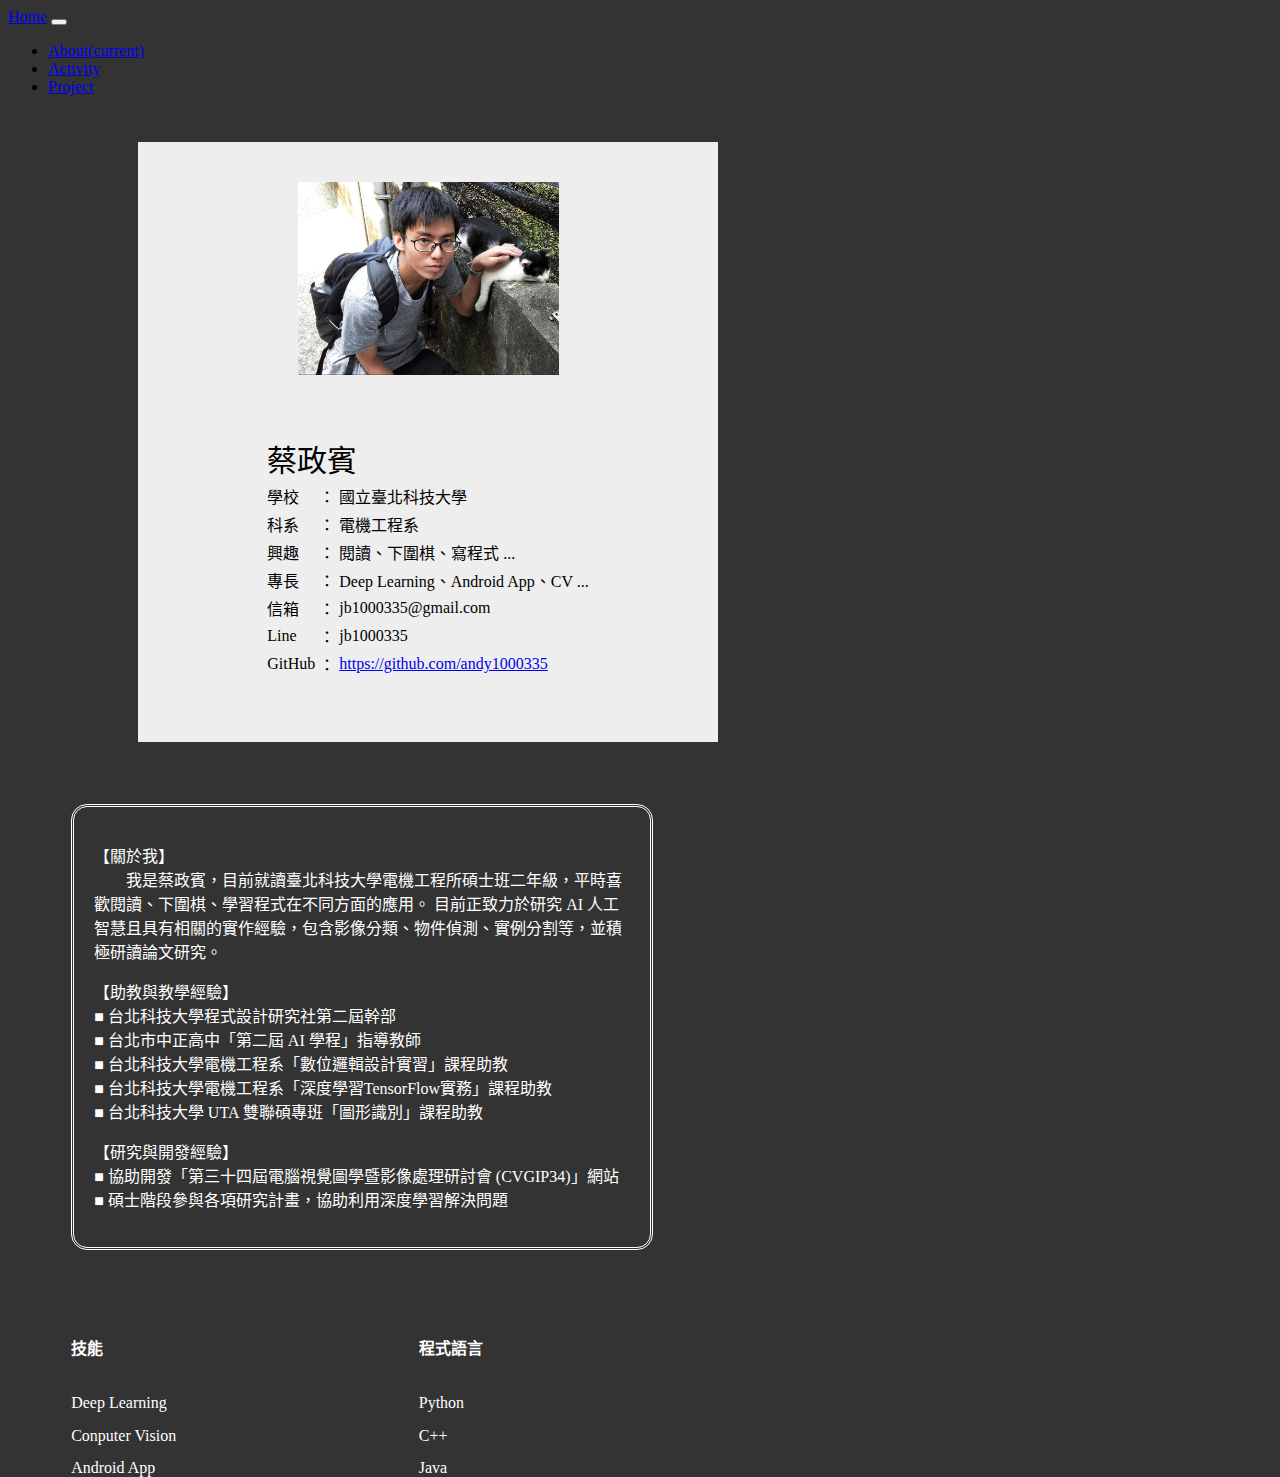
<file: about.html>
<!doctype html>
<html lang="zh-TW">

<head>
    <style>
        @import "style.css";
    </style>
    <title>蔡政賓的個人網頁</title>
    <!-- Required meta tags -->
    <meta charset="utf-8">
    <meta name="viewport" content="width=device-width, initial-scale=1, shrink-to-fit=no">

    <!-- Bootstrap CSS -->
    <link rel="stylesheet" href="https://stackpath.bootstrapcdn.com/bootstrap/4.1.3/css/bootstrap.min.css" integrity="sha384-MCw98/SFnGE8fJT3GXwEOngsV7Zt27NXFoaoApmYm81iuXoPkFOJwJ8ERdknLPMO"
        crossorigin="anonymous">
</head>

<body>

    <nav class="navbar navbar-expand-lg navbar-dark bg-dark">
        <a class="navbar-brand" href="index.html">Home</a>
        <button class="navbar-toggler" type="button" data-toggle="collapse" data-target="#navbarSupportedContent"
            aria-controls="navbarSupportedContent" aria-expanded="false" aria-label="Toggle navigation">
            <span class="navbar-toggler-icon"></span>
        </button>
        <div class="collapse navbar-collapse" id="navbarSupportedContent">
            <ul class="navbar-nav mr-auto">
                <li class="nav-item active">
                    <a class="nav-link" href="about.html">About<span class="sr-only">(current)</span></a>
                </li>
                <li class="nav-item">
                    <a class="nav-link" href="activity.html">Activity</a>
                </li>
                <li class="nav-item">
                    <a class="nav-link disabled" href="project.html">Project</a>
                </li>
            </ul>
        </div>
    </nav>

    <div class="mine">
        <div class="about">
            <div class="mycard">
                <img class="card-img-top rounded cardimg" src="image/me.jpg" alt="Card image cap"
                    style="width: 45%; height: 45%; display:block; margin:auto;">
                <div class="card-body" style="font-family:Microsoft JhengHei;">
                    <!-- <h5 class="card-title"></h5> -->
                    <div class="card-text">
                        <table>
                            <tr style="font-size: 30px;"><td colspan="3">蔡政賓</td></tr>
                            <tr><td>學校</td><td>：</td><td>國立臺北科技大學</td></tr>
                            <tr><td>科系</td><td>：</td><td>電機工程系</td></tr>
                            <tr><td>興趣</td><td>：</td><td>閱讀、下圍棋、寫程式 ...</td></tr>
                            <tr><td>專長</td><td>：</td><td>Deep Learning、Android App、CV ...</td></tr>
                            <tr><td>信箱</td><td>：</td><td>jb1000335@gmail.com</td></tr>
                            <tr><td>Line</td><td>：</td><td>jb1000335</td></tr>
                            <tr><td>GitHub</td><td>：</td><td><a href="https://github.com/andy1000335">https://github.com/andy1000335</a></td></tr>
                        </table>
                    </div>
                </div>
            </div>
        </div>
        <div class="detail">
            <div class="mytext">
                <div class="text">
                    <p>【關於我】<br/>
                        &emsp;&emsp;我是蔡政賓，目前就讀臺北科技大學電機工程所碩士班二年級，平時喜歡閱讀、下圍棋、學習程式在不同方面的應用。
                        目前正致力於研究 AI 人工智慧且具有相關的實作經驗，包含影像分類、物件偵測、實例分割等，並積極研讀論文研究。
                    </p>
                    <p>【助教與教學經驗】<br/>
                        ■ 台北科技大學程式設計研究社第二屆幹部<br/>
                        ■ 台北市中正高中「第二屆 AI 學程」指導教師<br/>
                        ■ 台北科技大學電機工程系「數位邏輯設計實習」課程助教<br/>
                        ■ 台北科技大學電機工程系「深度學習TensorFlow實務」課程助教<br/>
                        ■ 台北科技大學 UTA 雙聯碩專班「圖形識別」課程助教
                    </p>
                    <p>【研究與開發經驗】<br/>
                        ■ 協助開發「第三十四屆電腦視覺圖學暨影像處理研討會 (CVGIP34)」網站<br/>
                        ■ 碩士階段參與各項研究計畫，協助利用深度學習解決問題
                    </p>
                </div>
            </div>
            <div class="bar">
                <div class="skill" style="width: 45%; float: left; margin-right: 5%;">
                    <h4>技能</h4>
                    <hr>
                    <div class="content">
                        <p>Deep Learning</p>
                        <div class="progress">
                            <div class="progress-bar progress-bar-striped progress-bar-animated" role="progressbar" aria-valuenow="75" aria-valuemin="0" aria-valuemax="100" style="width: 80%"></div>
                        </div>
                        <p>Conputer Vision</p>
                        <div class="progress">
                            <div class="progress-bar progress-bar-striped progress-bar-animated" role="progressbar" aria-valuenow="75" aria-valuemin="0" aria-valuemax="100" style="width: 90%"></div>
                        </div>
                        <p>Android App</p>
                        <div class="progress">
                            <div class="progress-bar progress-bar-striped progress-bar-animated" role="progressbar" aria-valuenow="75" aria-valuemin="0" aria-valuemax="100" style="width: 80%"></div>
                        </div>
                    </div>
                </div>
                <div class="language" style="width: 45%; float: left; margin-left: 5%;">
                    <h4>程式語言</h4>
                    <hr>
                    <div class="content">
                        <p>Python</p>
                        <div class="progress">
                            <div class="progress-bar progress-bar-striped progress-bar-animated" role="progressbar" aria-valuenow="75" aria-valuemin="0" aria-valuemax="100" style="width: 90%"></div>
                        </div>
                        <p>C++</p>
                        <div class="progress">
                            <div class="progress-bar progress-bar-striped progress-bar-animated" role="progressbar" aria-valuenow="75" aria-valuemin="0" aria-valuemax="100" style="width: 80%"></div>
                        </div>
                        <p>Java</p>
                        <div class="progress">
                            <div class="progress-bar progress-bar-striped progress-bar-animated" role="progressbar" aria-valuenow="75" aria-valuemin="0" aria-valuemax="100" style="width: 75%"></div>
                        </div>
                    </div>
                </div>
            </div>
        </div>
    </div>



    <!-- Optional JavaScript -->
    <!-- jQuery first, then Popper.js, then Bootstrap JS -->
    <script src="https://code.jquery.com/jquery-3.3.1.slim.min.js" integrity="sha384-q8i/X+965DzO0rT7abK41JStQIAqVgRVzpbzo5smXKp4YfRvH+8abtTE1Pi6jizo"
        crossorigin="anonymous"></script>
    <script src="https://cdnjs.cloudflare.com/ajax/libs/popper.js/1.14.3/umd/popper.min.js" integrity="sha384-ZMP7rVo3mIykV+2+9J3UJ46jBk0WLaUAdn689aCwoqbBJiSnjAK/l8WvCWPIPm49"
        crossorigin="anonymous"></script>
    <script src="https://stackpath.bootstrapcdn.com/bootstrap/4.1.3/js/bootstrap.min.js" integrity="sha384-ChfqqxuZUCnJSK3+MXmPNIyE6ZbWh2IMqE241rYiqJxyMiZ6OW/JmZQ5stwEULTy"
        crossorigin="anonymous"></script>
</body>

</html>
</file>
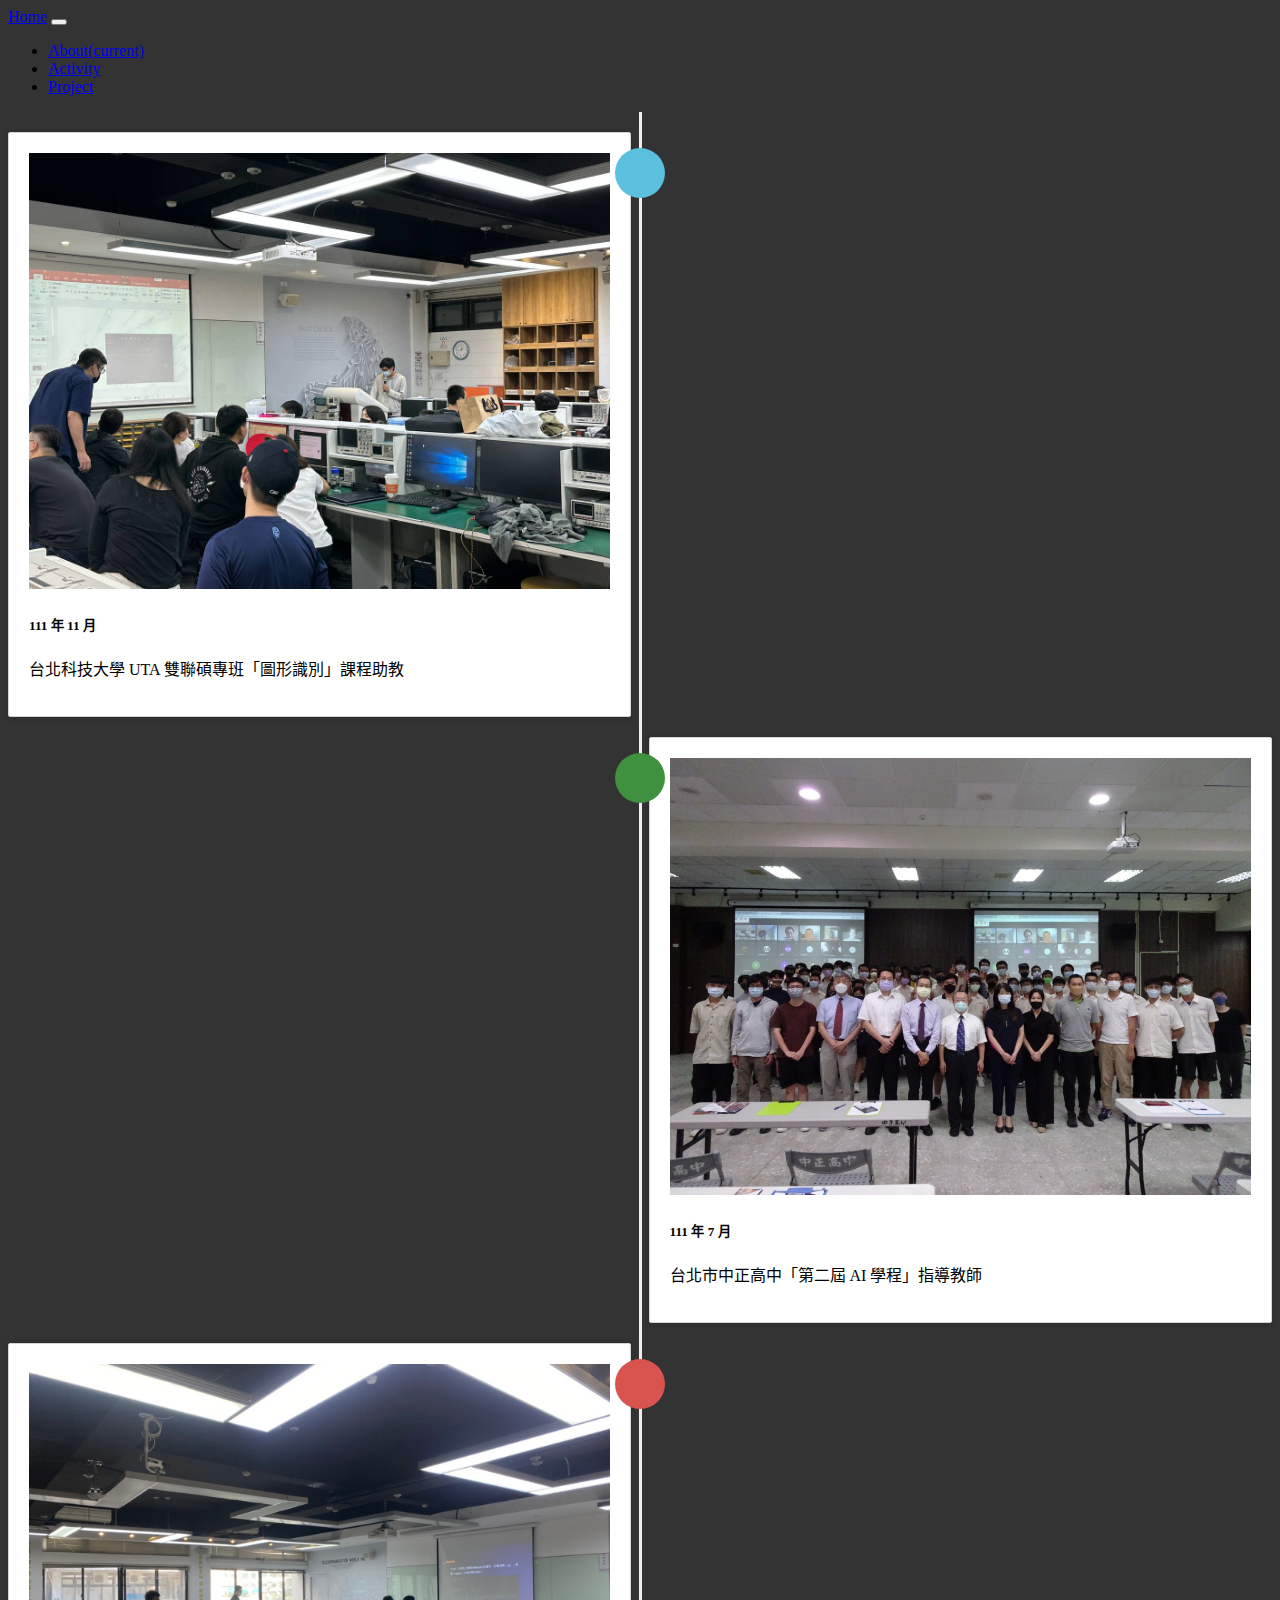
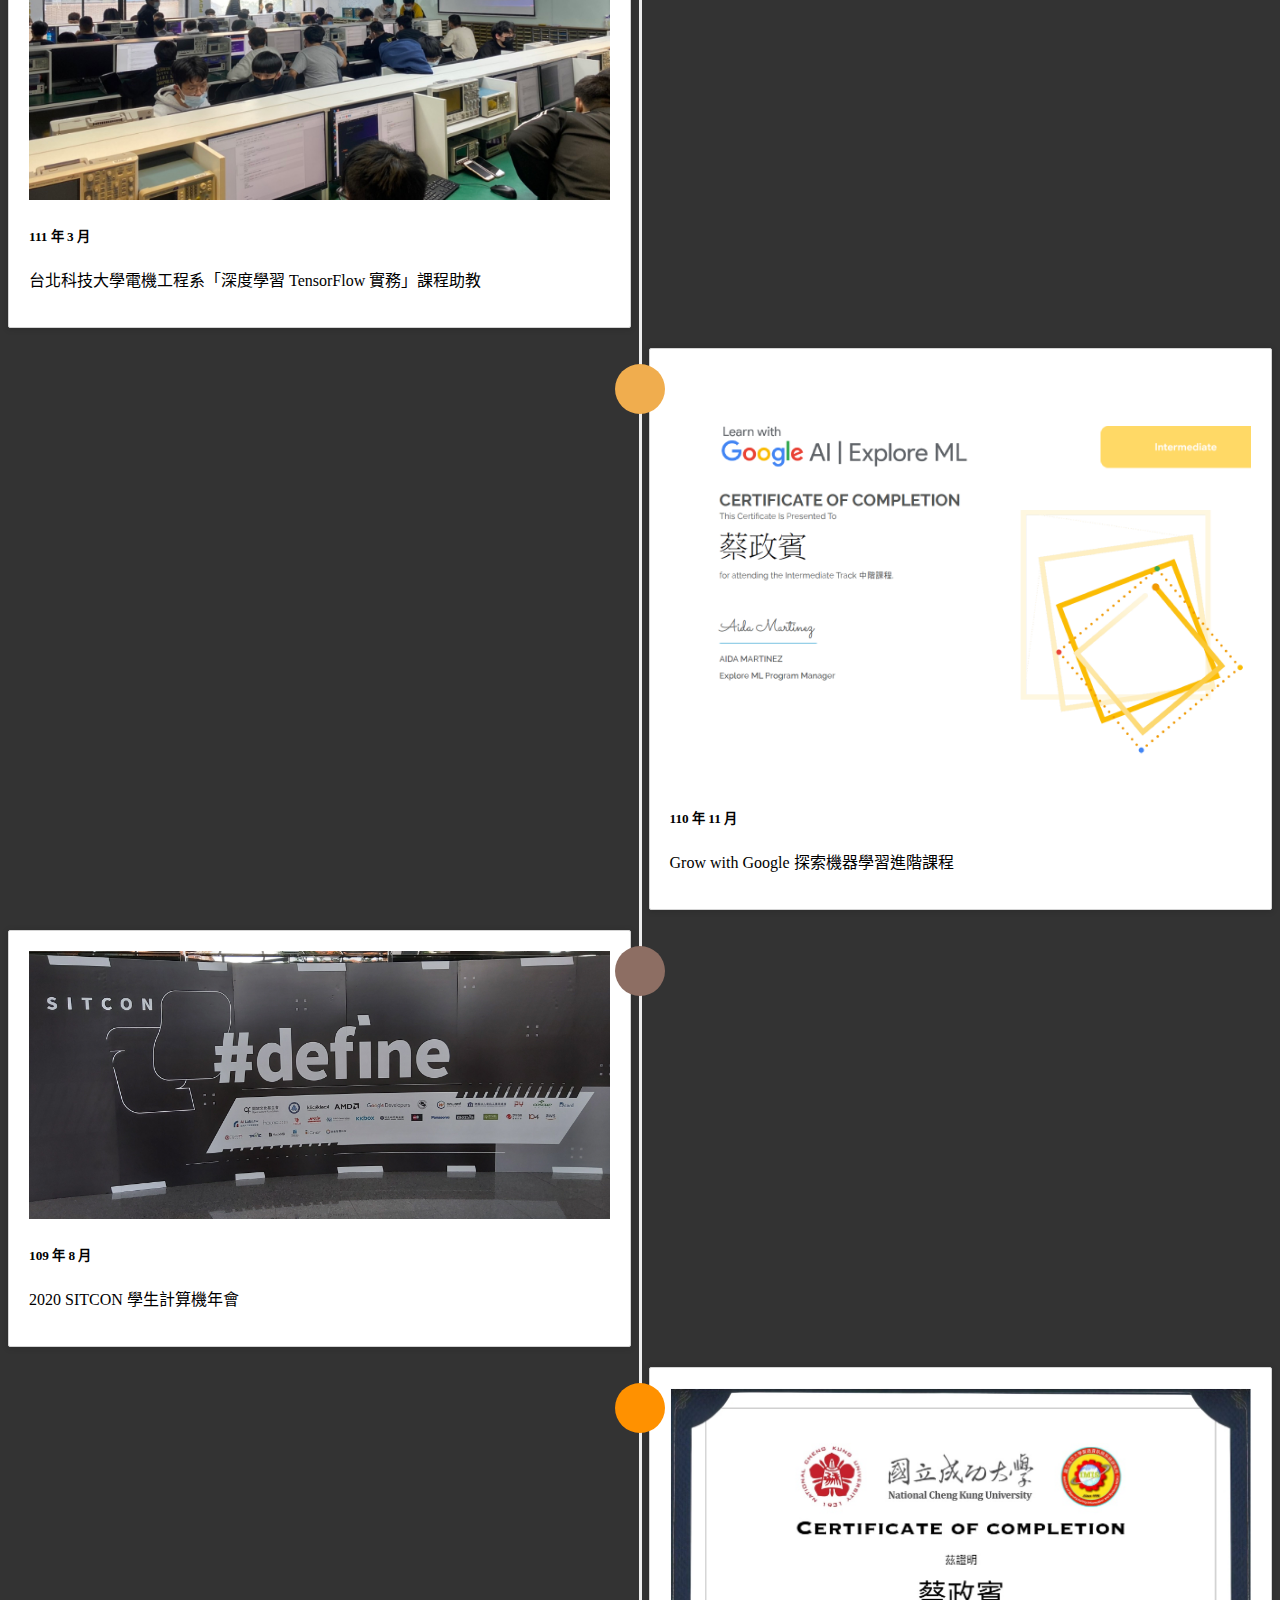
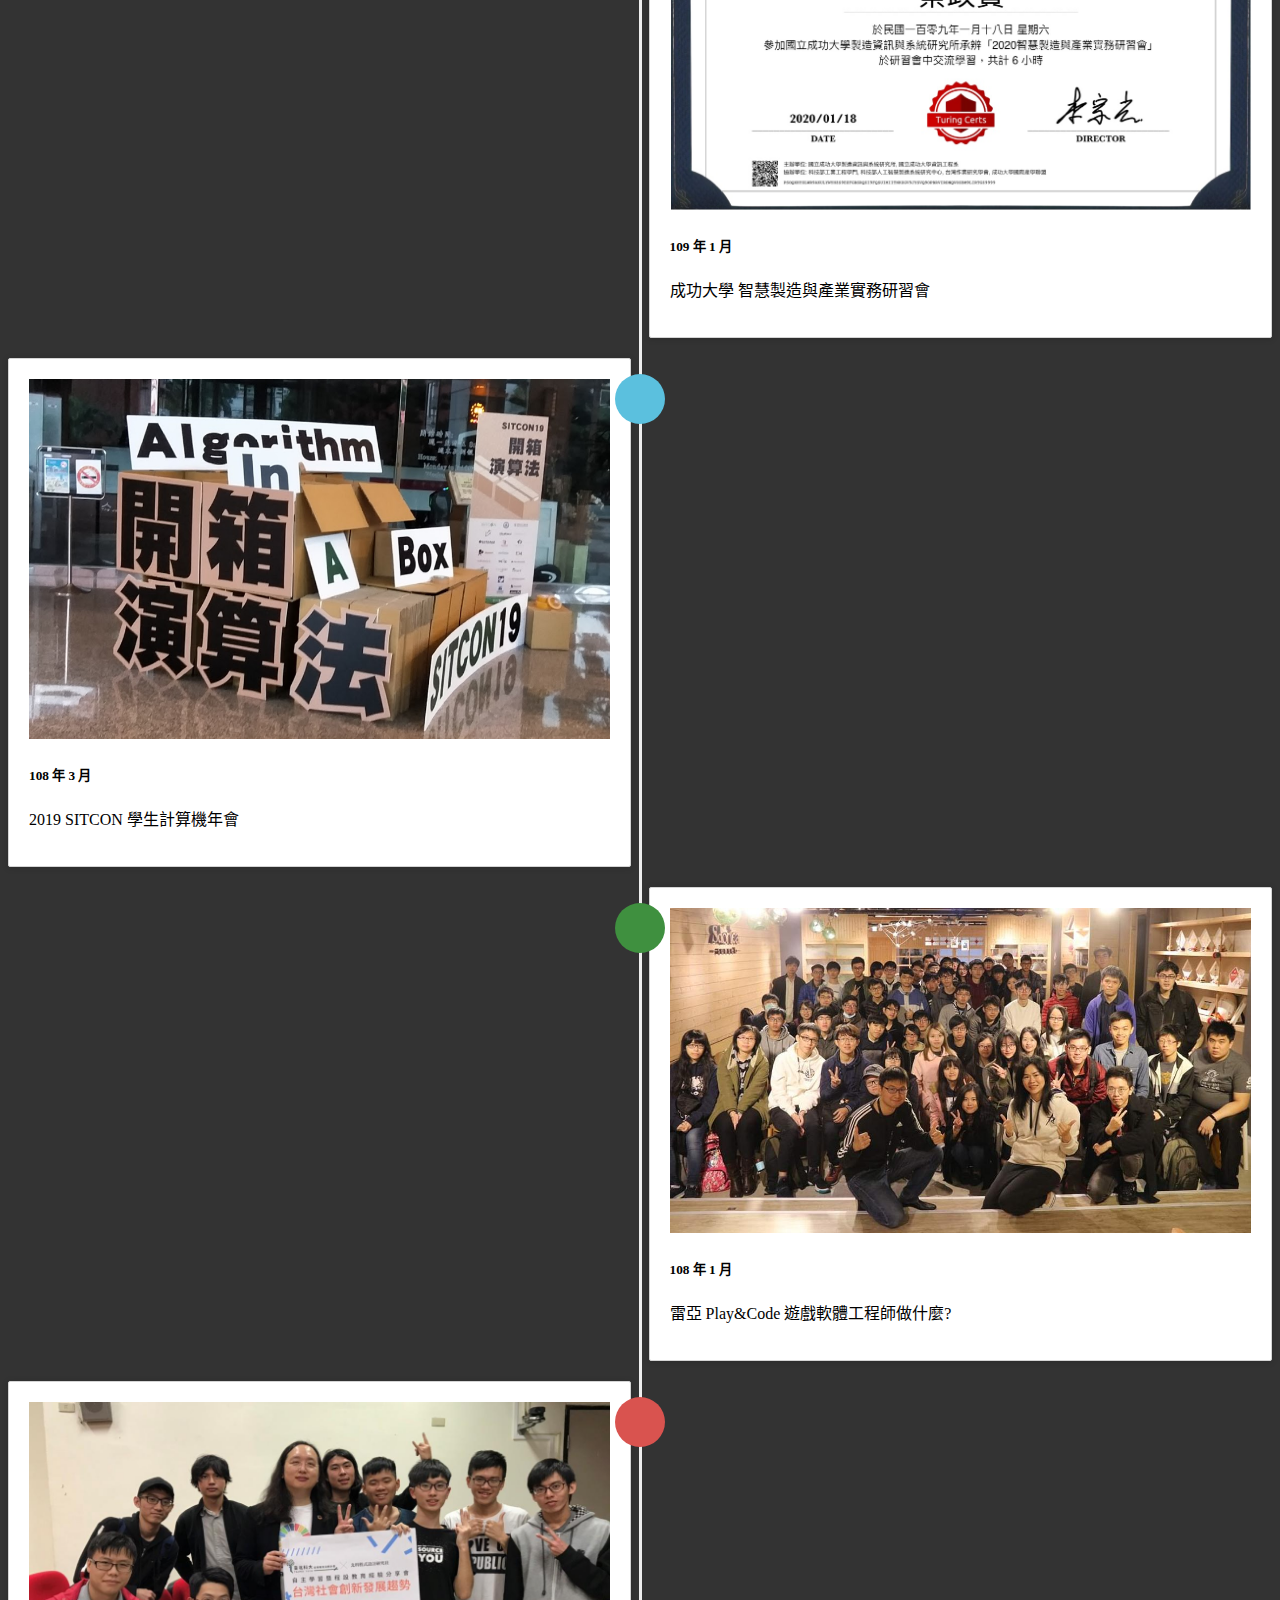
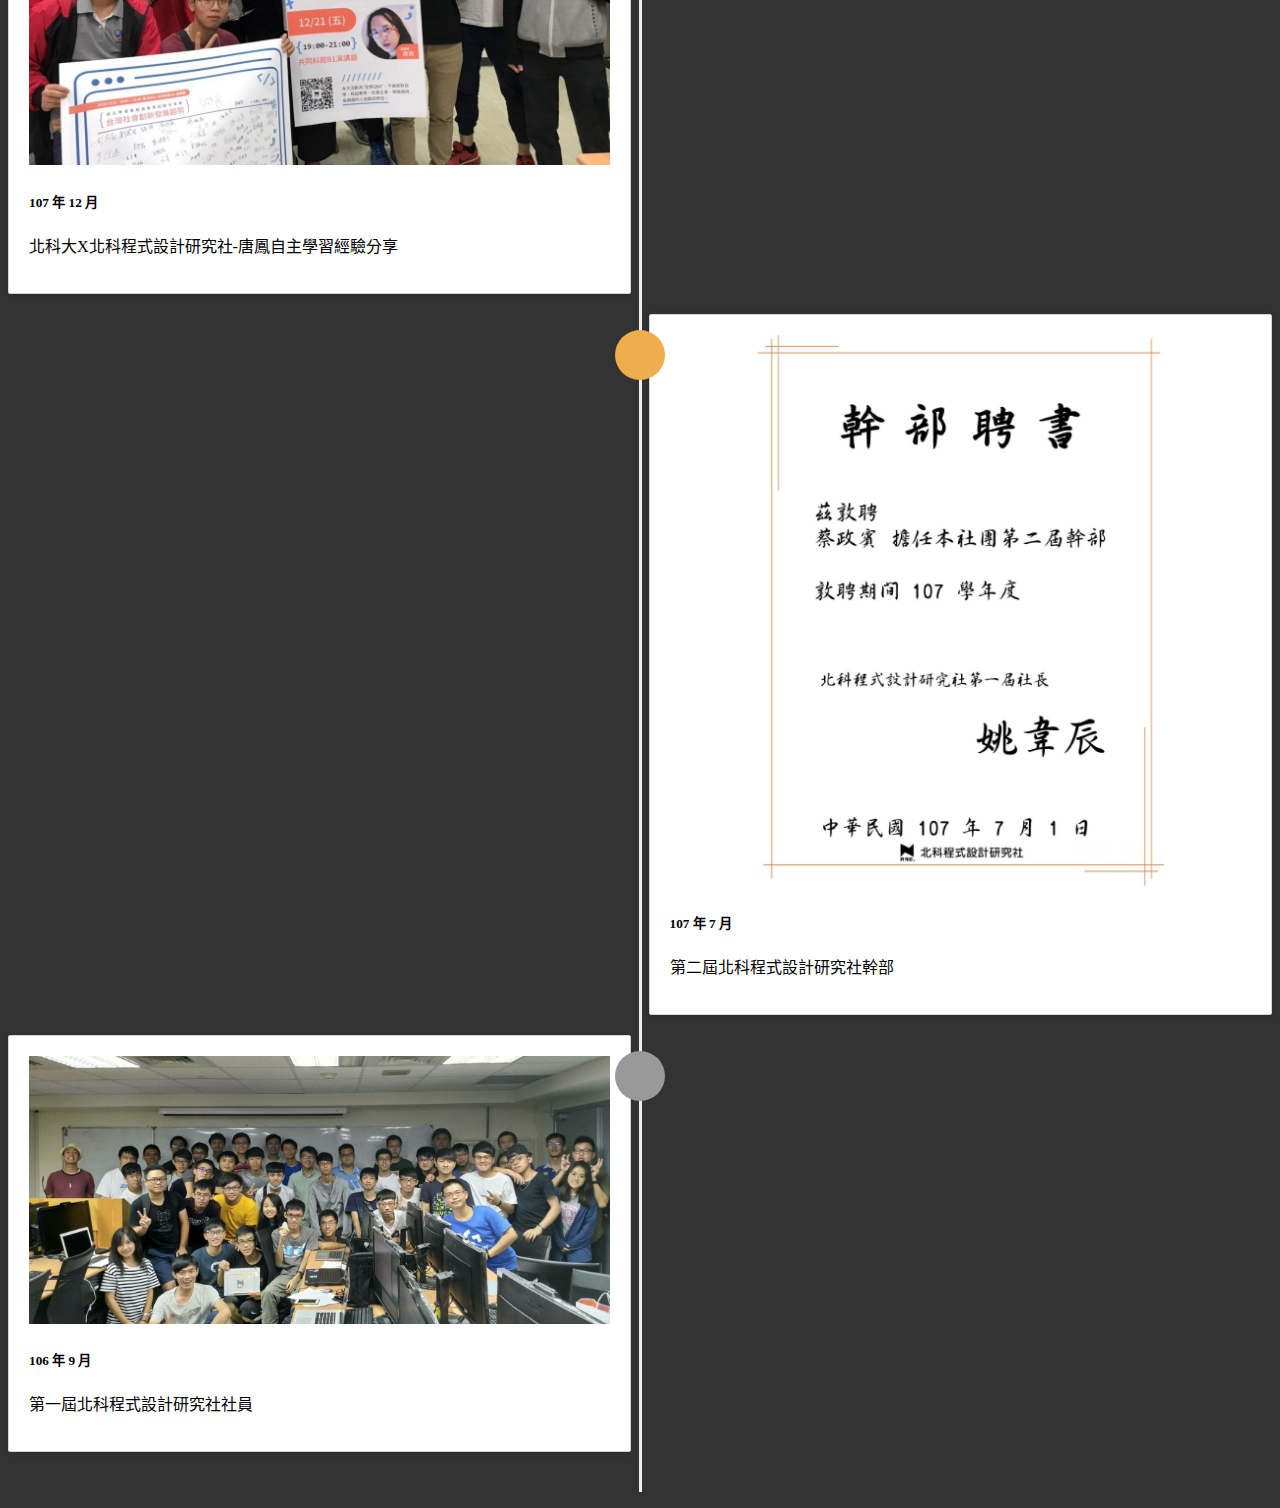
<file: activity.html>
<!doctype html>
<html lang="zh-TW">

<head>
    <style>
        @import "style.css";
    </style>
    <title>蔡政賓的個人網頁</title>
    <!-- Required meta tags -->
    <meta charset="utf-8">
    <meta name="viewport" content="width=device-width, initial-scale=1, shrink-to-fit=no">

    <!-- Bootstrap CSS -->
    <link rel="stylesheet" href="https://stackpath.bootstrapcdn.com/bootstrap/4.1.3/css/bootstrap.min.css"
        integrity="sha384-MCw98/SFnGE8fJT3GXwEOngsV7Zt27NXFoaoApmYm81iuXoPkFOJwJ8ERdknLPMO" crossorigin="anonymous">
</head>

<body>

    <nav class="navbar navbar-expand-lg navbar-dark bg-dark">
        <a class="navbar-brand" href="index.html">Home</a>
        <button class="navbar-toggler" type="button" data-toggle="collapse" data-target="#navbarSupportedContent"
            aria-controls="navbarSupportedContent" aria-expanded="false" aria-label="Toggle navigation">
            <span class="navbar-toggler-icon"></span>
        </button>
        <div class="collapse navbar-collapse" id="navbarSupportedContent">
            <ul class="navbar-nav mr-auto">
                <li class="nav-item active">
                    <a class="nav-link" href="about.html">About<span class="sr-only">(current)</span></a>
                </li>
                <li class="nav-item">
                    <a class="nav-link" href="activity.html">Activity</a>
                </li>
                <li class="nav-item">
                    <a class="nav-link disabled" href="project.html">Project</a>
                </li>
            </ul>
        </div>
    </nav>
    <div class="background">
        <div class="container">
            <ul class="timeline" style="font-family:Microsoft JhengHei;">

                <li>
                    <div class="timeline-badge info"><i class="glyphicon glyphicon-credit-card"></i></div>
                    <div class="timeline-panel" style="background-color: white;">
                        <div class="actimg">
                            <img src="image/EMBA_UTA.jpg" alt="" style="width: 100%; height: 100%;">
                        </div>
                        <div class="acttext" style="margin-top: 10px;">
                            <h5>111 年 11 月</h5>
                            <p>台北科技大學 UTA 雙聯碩專班「圖形識別」課程助教</p>
                        </div>
                    </div>
                </li>

                <li class="timeline-inverted">
                    <div class="timeline-badge success"><i class="glyphicon glyphicon-credit-card"></i></div>
                    <div class="timeline-panel" style="background-color: white;">
                        <div class="actimg">
                            <img src="image/ZZSH.jpg" alt="" style="width: 100%; height: 100%;">
                        </div>
                        <div class="acttext" style="margin-top: 10px;">
                            <h5>111 年 7 月</h5>
                            <p>台北市中正高中「第二屆 AI 學程」指導教師</p>
                        </div>
                    </div>
                </li>

                <li>
                    <div class="timeline-badge danger"><i class="glyphicon glyphicon-credit-card"></i></div>
                    <div class="timeline-panel" style="background-color: white;">
                        <div class="actimg">
                            <img src="image/NTUTEETF.jpg" alt="" style="width: 100%; height: 100%;">
                        </div>
                        <div class="acttext" style="margin-top: 10px;">
                            <h5>111 年 3 月</h5>
                            <p>台北科技大學電機工程系「深度學習 TensorFlow 實務」課程助教</p>
                        </div>
                    </div>
                </li>

                <li class="timeline-inverted">
                    <div class="timeline-badge warning"><i class="glyphicon glyphicon-credit-card"></i></div>
                    <div class="timeline-panel" style="background-color: white;">
                        <div class="actimg">
                            <img src="image/GWG_ML_advanced.png" alt="" style="width: 100%; height: 100%;">
                        </div>
                        <div class="acttext" style="margin-top: 10px;">
                            <h5>110 年 11 月</h5>
                            <p>Grow with Google 探索機器學習進階課程</p>
                        </div>
                    </div>
                </li>

                <li>
                    <div class="timeline-badge brown"><i class="glyphicon glyphicon-credit-card"></i></div>
                    <div class="timeline-panel" style="background-color: white;">
                        <div class="actimg">
                            <img src="image/SITCON20.jpg" alt="" style="width: 100%; height: 100%;">
                        </div>
                        <div class="acttext" style="margin-top: 10px;">
                            <h5>109 年 8 月</h5>
                            <p>2020 SITCON 學生計算機年會</p>
                        </div>
                    </div>
                </li>

                <li class="timeline-inverted">
                    <div class="timeline-badge orange"><i class="glyphicon glyphicon-credit-card"></i></div>
                    <div class="timeline-panel" style="background-color: white;">
                        <div class="actimg">
                            <img src="image/IMIPW.jpg" alt="" style="width: 100%; height: 100%;">
                        </div>
                        <div class="acttext" style="margin-top: 10px;">
                            <h5>109 年 1 月</h5>
                            <p>成功大學 智慧製造與產業實務研習會</p>
                        </div>
                    </div>
                </li>

                <li>
                    <div class="timeline-badge info"><i class="glyphicon glyphicon-credit-card"></i></div>
                    <div class="timeline-panel" style="background-color: white;">
                        <div class="actimg">
                            <img src="image/SITCON19.png" alt="" style="width: 100%; height: 100%;">
                        </div>
                        <div class="acttext" style="margin-top: 10px;">
                            <h5>108 年 3 月</h5>
                            <p>2019 SITCON 學生計算機年會</p>
                        </div>
                    </div>
                </li>

                <li class="timeline-inverted">
                    <div class="timeline-badge success"><i class="glyphicon glyphicon-credit-card"></i></div>
                    <div class="timeline-panel" style="background-color: white;">
                        <div class="actimg">
                            <img src="image/Rayark.jpg" alt="" style="width: 100%; height: 100%;">
                        </div>
                        <div class="acttext" style="margin-top: 10px;">
                            <h5>108 年 1 月</h5>
                            <p>雷亞 Play&Code 遊戲軟體工程師做什麼?</p>
                        </div>
                    </div>
                </li>

                <li>
                    <div class="timeline-badge danger"><i class="glyphicon glyphicon-credit-card"></i></div>
                    <div class="timeline-panel" style="background-color: white;">
                        <div class="actimg">
                            <img src="image/NTUTxNPC.jpg" alt="" style="width: 100%; height: 100%;">
                        </div>
                        <div class="acttext" style="margin-top: 10px;">
                            <h5>107 年 12 月</h5>
                            <p>北科大X北科程式設計研究社-唐鳳自主學習經驗分享</p>
                        </div>
                    </div>
                </li>

                <li class="timeline-inverted">
                    <div class="timeline-badge warning"><i class="glyphicon glyphicon-credit-card"></i></div>
                    <div class="timeline-panel" style="background-color: white;">
                        <div class="actimg">
                            <img src="image/NPC2nd.png" alt="" style="width: 70%; height: 70%; margin-left: 15%;">
                        </div>
                        <div class="acttext" style="margin-top: 10px;">
                            <h5>107 年 7 月</h5>
                            <p>第二屆北科程式設計研究社幹部</p>
                        </div>
                    </div>
                </li>
                
                <li>
                    <div class="timeline-badge"><i class="glyphicon glyphicon-check"></i></div>
                    <div class="timeline-panel" style="background-color: white;">
                        <div class="actimg">
                            <img src="image/NPC1st.jpg" alt="" style="width: 100%; height: 100%;">
                        </div>
                        <div class="acttext" style="margin-top: 10px;">
                            <h5>106 年 9 月</h5>
                            <p>第一屆北科程式設計研究社社員</p>
                        </div>
                    </div>
                </li>

            </ul>
        </div>
    </div>


    <!-- Optional JavaScript -->
    <!-- jQuery first, then Popper.js, then Bootstrap JS -->
    <script src="https://code.jquery.com/jquery-3.3.1.slim.min.js"
        integrity="sha384-q8i/X+965DzO0rT7abK41JStQIAqVgRVzpbzo5smXKp4YfRvH+8abtTE1Pi6jizo"
        crossorigin="anonymous"></script>
    <script src="https://cdnjs.cloudflare.com/ajax/libs/popper.js/1.14.3/umd/popper.min.js"
        integrity="sha384-ZMP7rVo3mIykV+2+9J3UJ46jBk0WLaUAdn689aCwoqbBJiSnjAK/l8WvCWPIPm49"
        crossorigin="anonymous"></script>
    <script src="https://stackpath.bootstrapcdn.com/bootstrap/4.1.3/js/bootstrap.min.js"
        integrity="sha384-ChfqqxuZUCnJSK3+MXmPNIyE6ZbWh2IMqE241rYiqJxyMiZ6OW/JmZQ5stwEULTy"
        crossorigin="anonymous"></script>
</body>

</html>
</file>
